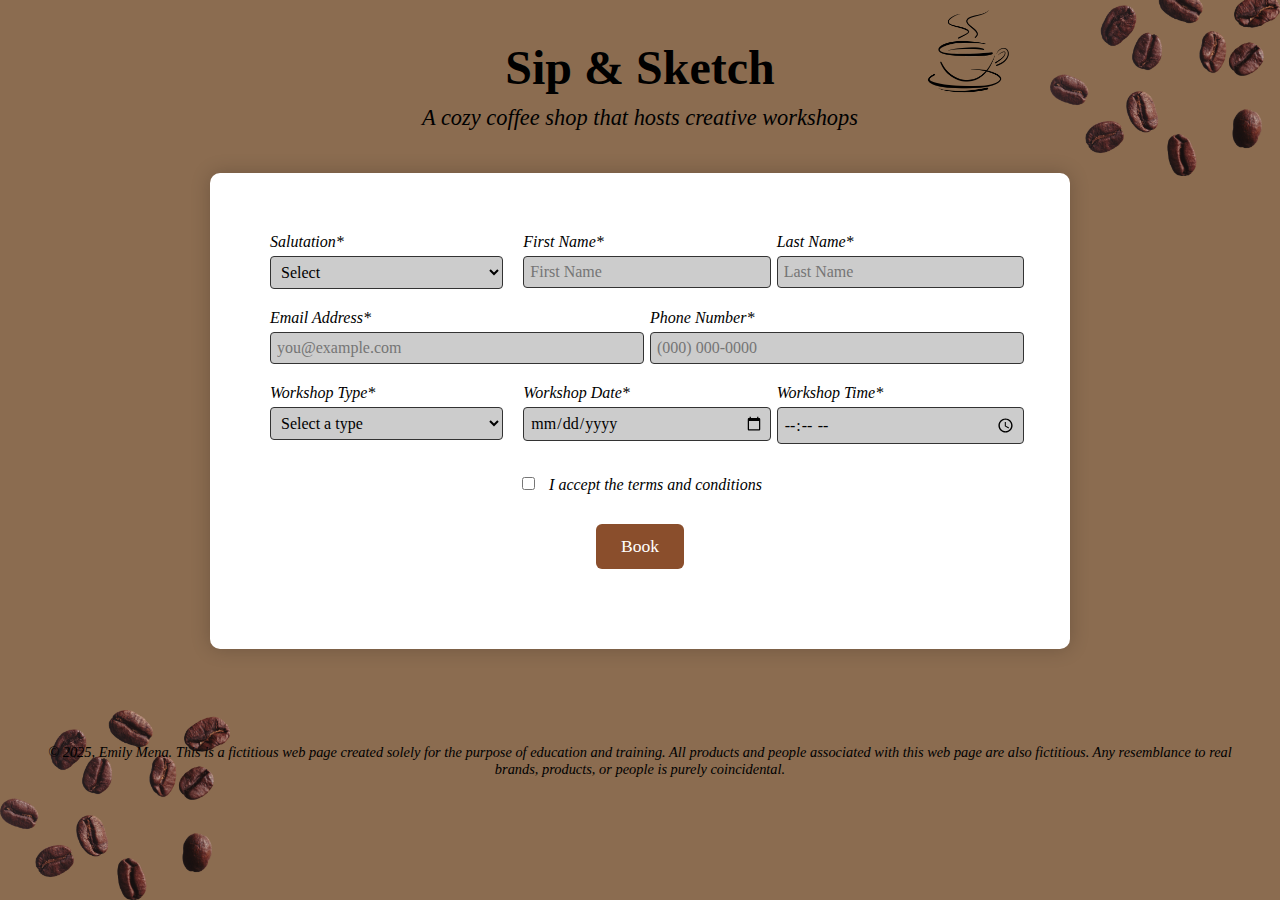
<file: index.html>
<!doctype html>
<html>
<head>
<meta charset="UTF-8">
<title>Sip and Sketch | Emily Mena, 2025</title>
<link href="styles.css" rel="stylesheet" type="text/css">
</head>

<body>
<img src="coffeebeans.png" alt="Coffee Beans Bottom Left" class="cornebottomleft">
<img src="coffeebean2.png" alt="Coffee Beans Top Right" class="cornertopright">

<div class="background-title">
<img src="coffeecup.png" alt="Coffee Cup Icon" class="logo-icon">
  <h1>Sip &amp; Sketch</h1>
  <p>A cozy coffee shop that hosts creative workshops</p>
</div>
	
<wrapper>
  <header></header>
</wrapper>
	
  <div class="wrapper">
    <main>
  <form action="confirm.html" method="GET">
    <div class="form-row">
<label>Salutation*<br>
    <select name="salutation" required>
      <option value="">Select</option>
      <option value="Mr.">Mr.</option>
      <option value="Ms.">Ms.</option>
      <option value="Mrs.">Mrs.</option>
      <option value="Dr.">Dr.</option>
    </select>
  </label>
      <label>First Name*<br>
        <input type="text" name="firstName" required placeholder="First Name" title="Your first name is required">
      </label>

      <label>Last Name*<br>
        <input type="text" name="lastName" required placeholder="Last Name">
      </label>
    </div>

    <div class="form-row">
      <label>Email Address*<br>
        <input type="email" name="email" required placeholder="you@example.com" title="Your email is required">
      </label>

      <label>Phone Number*<br>
        <input type="tel" name="phone" required placeholder="(000) 000-0000" title="Your phone number is required" pattern="^\(\d{3}\) \d{3}-\d{4}$">
      </label>
    </div>
	  
<div class="form-row">
  <label>Workshop Type*<br>
    <select name="workshopType" required>
      <option value="">Select a type</option>
      <option value="Painting">Painting</option>
      <option value="Calligraphy">Calligraphy</option>
      <option value="Pottery">Pottery</option>
      <option value="Sketching">Sketching</option>
    </select>
  </label>

  <label>Workshop Date*<br>
    <input type="date" name="workshopDate" required>
  </label>

  <label>Workshop Time*<br>
    <input type="time" name="workshopTime" required>
  </label>
</div>

    <div class="form-row single">
      <label>
        <input type="checkbox" required> I accept the terms and conditions
      </label>
    </div>

    <div class="form-row single">
      <input type="submit" value="Book">
    </div>
  </form>
</main>
</div>
	
<footer>
<p>© 2025, Emily Mena. This is a fictitious web page created solely for the purpose of education and training. All products and people associated with this web page are also fictitious. Any resemblance to real brands, products, or people is purely coincidental.</p>
</footer>
	
</body>
</html>
</file>
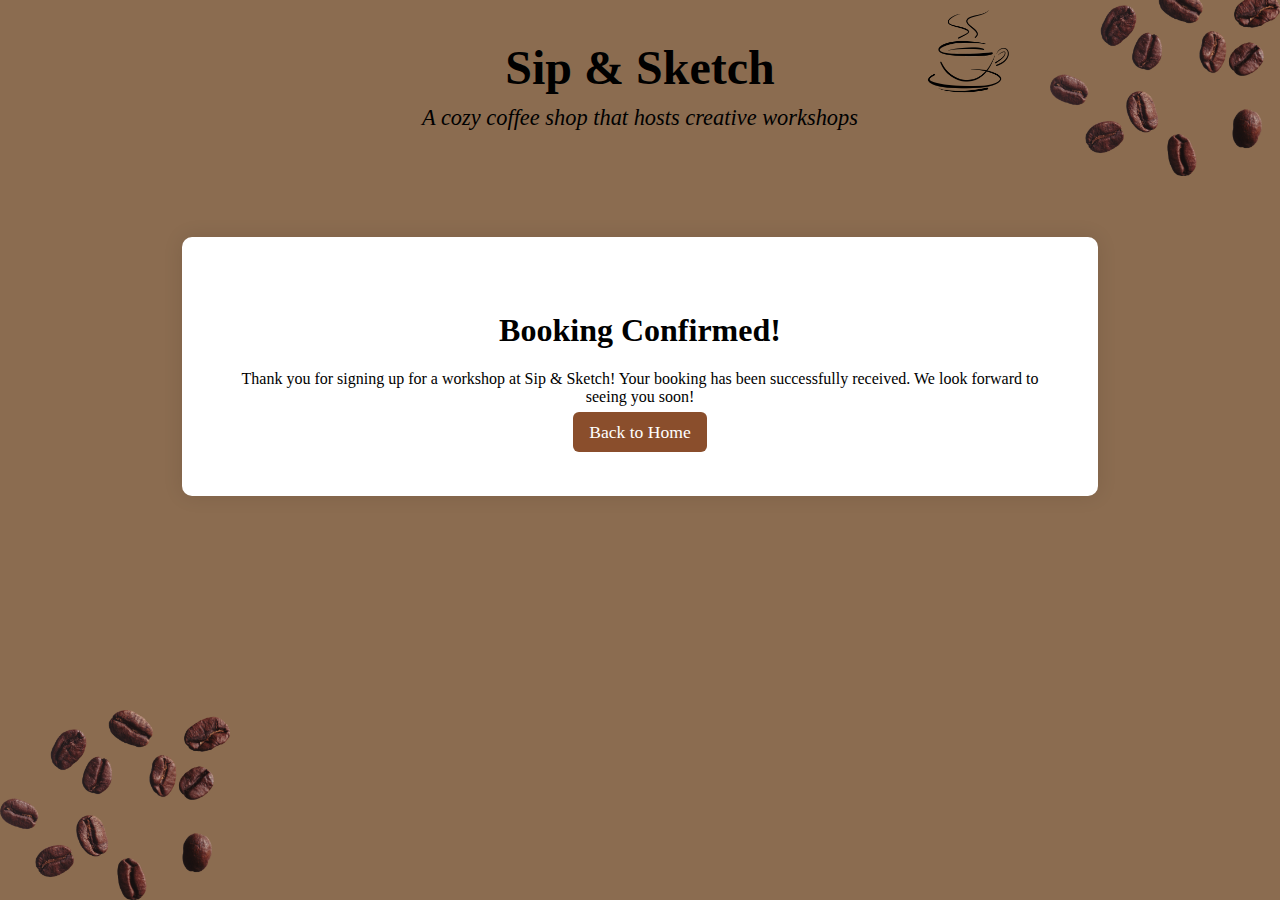
<file: confirm.html>
<!doctype html>
<html>
<head>
<meta charset="UTF-8">
<title>Sip and Sketch Confirmation | Emily Mena, 2025</title>
<link href="styles.css" rel="stylesheet" type="text/css">
</head>

<body>
	<img src="coffeebeans.png" alt="Coffee Beans Bottom Left" class="cornebottomleft">
<img src="coffeebean2.png" alt="Coffee Beans Top Right" class="cornertopright">

<div class="background-title">
<img src="coffeecup.png" alt="Coffee Cup Icon" class="logo-icon">
  <h1>Sip &amp; Sketch</h1>
  <p>A cozy coffee shop that hosts creative workshops</p>
</div>
	
	  <div class="confirmation-wrapper">
    <h1>Booking Confirmed!</h1>
    <p>Thank you for signing up for a workshop at Sip &amp; Sketch! Your booking has been successfully received. We look forward to seeing you soon!</p>

    <a href="index.html" class="button">Back to Home</a>
  </div>
</body>
</html>
</file>
<file: styles.css>
@charset "UTF-8";

body {
  padding: 0;
  margin: 0;
  background-color: #8b6c50;
  font-family: Georgia, serif;
  overflow: hidden;
  height: 100%;
}
.corner-img {
  position: absolute;
  width: 100px;
  z-index: 0;
}

.cornertopright {
    position: absolute;
    width: 230px;
    height: auto;
    z-index: 1;
    top: -14px;
    right: 0px;
}

.cornebottomleft {
  position: absolute;
  width: 230px;
  height: auto;
  z-index: 0;
  bottom: 0;
  left: 0;
}

.background-title {
    text-align: center;
    color: #fff;
    padding: 40px 0 20px 0;
    font-family: Georgia, serif;
    right: 189px;
}

.background-title h1 {
    font-size: 3em;
    margin: 0;
    font-weight: bold;
    color: rgba(0,0,0,1.00);
}

.background-title p {
    font-style: italic;
    font-size: 1.4em;
    margin-top: 10px;
    color: rgba(0,0,0,1.00);
}

.logo-icon {
    position: absolute;
    left: 890px;
    width: 132px;
    height: auto;
    z-index: 2;
    top: 1px;
}

.wrapper {
  background-color: #fff;
  width: 800px;
  margin: 0 auto;
  padding: 30px;
  border-radius: 10px;
  position: relative;
  z-index: 1;
  box-shadow: 0 0 20px rgba(0,0,0,0.2);
}


main {
  padding: 30px;
}

form {
  font-family: 'Georgia', serif;
}

.form-row {
  display: flex;
  justify-content: space-between;
  gap: 20px;
  margin-bottom: 20px;
}

.form-row.single {
  display: block;
  text-align: center;
  margin-top: 30px;
}

label {
    flex: 1;
    font-size: 1em;
    font-style: italic;
    font-family: "Sukhumvit Set Light";
}

input[type="text"],
input[type="email"],
input[type="tel"] {
    width: 100%;
    padding: 6px;
    margin-top: 5px;
    background-color: #ccc;
    border: 1px solid #333;
    border-radius: 4px;
    font-size: 1em;
    font-family: "Sukhumvit Set Light";
}

input[type="checkbox"] {
  margin-right: 10px;
}

input[type="submit"] {
    padding: 12px 25px;
    font-size: 1.1em;
    background-color: #8a4e2c;
    color: white;
    border: none;
    border-radius: 6px;
    cursor: pointer;
    font-family: "Sukhumvit Set Light";
}

input[type="submit"]:hover {
  background-color: #a55d38;
}

select,
input[type="date"],
input[type="time"] {
    width: 100%;
    padding-top: 6px;
    padding-right: 6px;
    padding-left: 6px;
    padding-bottom: 6px;
    margin-top: 5px;
    background-color: #ccc;
    border: 1px solid #333;
    border-radius: 4px;
    font-size: 1em;
    font-family: "Sukhumvit Set Light";
}

footer {
    text-align: center;
    font-style: italic;
    font-size: 0.9em;
    color: #000000;
    background-color: transparent;
    padding: 40px;
    margin-top: 40px;
    position: relative;
    z-index: 1;
}

.confirmation-wrapper {
    background-color: #fff;
    width: 80%;
    max-width: 810px;
    margin-top: 64px;
    margin-right: auto;
    margin-left: auto;
    margin-bottom: 27px;
    padding-top: 53px;
    padding-right: 53px;
    padding-left: 53px;
    padding-bottom: 53px;
    border-radius: 10px;
    box-shadow: 0 0 20px rgba(0, 0, 0, 0.1);
    text-align: center;
}

.confirmation-title {
  font-size: 2.5em;
  font-weight: bold;
  color: #8a4e2c;
  margin-bottom: 20px;
}

.confirmation-message {
  font-size: 1.2em;
  margin-bottom: 20px;
}

.confirmation-details {
  font-size: 1.1em;
  text-align: left;
  margin-bottom: 30px;
}

.confirmation-details ul {
  list-style: none;
  padding: 0;
  font-style: italic;
}

.confirmation-details li {
  margin-bottom: 10px;
}

.confirmation-footer {
  text-align: center;
}

.button {
    background-color: #8a4e2c;
    color: white;
    padding-top: 10px;
    padding-right: 16px;
    padding-left: 16px;
    padding-bottom: 10px;
    font-size: 1.1em;
    text-decoration: none;
    border-radius: 6px;
}

.button:hover {
  background-color: #a55d38;
}
</file>
